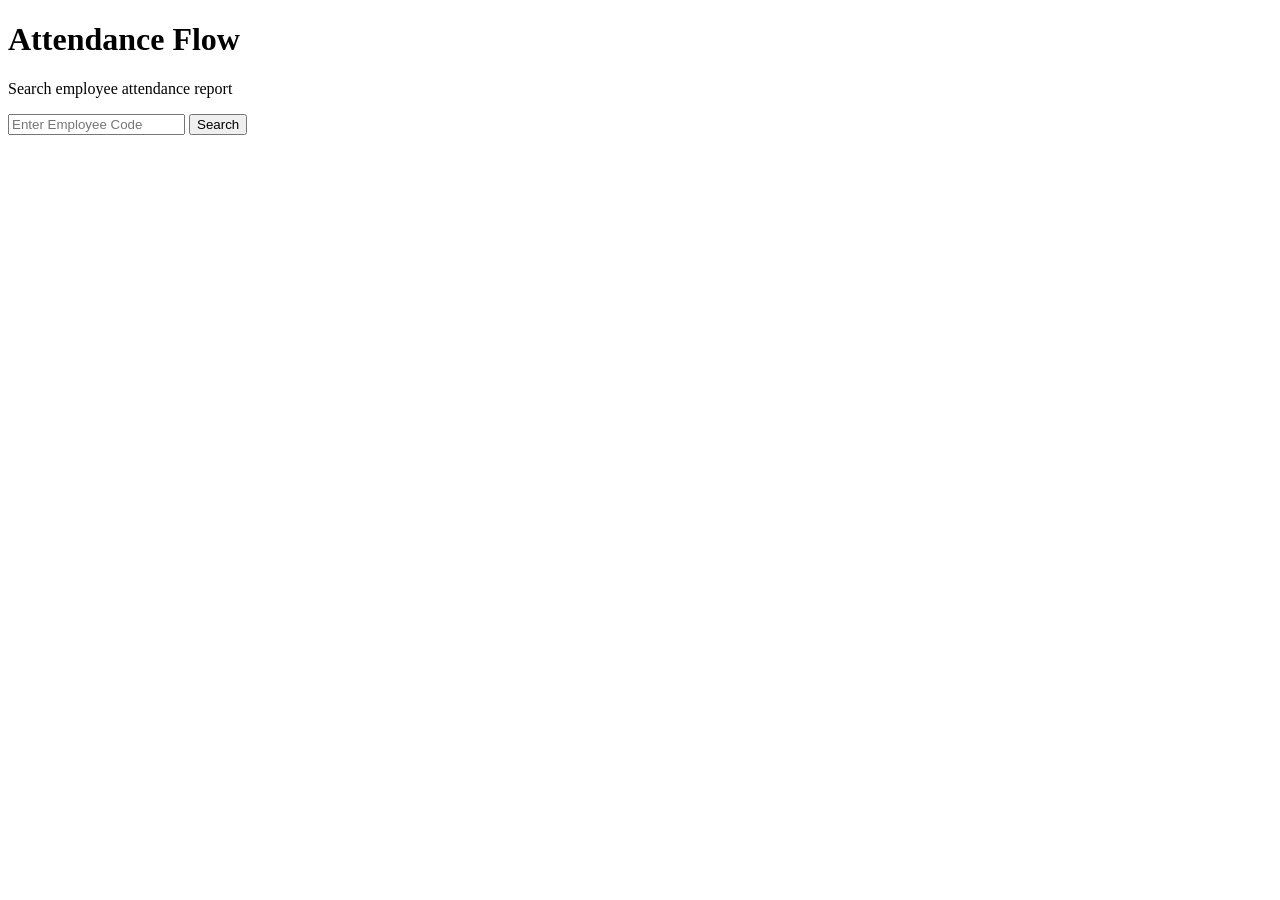
<file: index.html>
<!DOCTYPE html>
<html lang="en">
<head>
    <meta charset="UTF-8">
    <meta name="viewport" content="width=device-width, initial-scale=1.0">
    <title>Attendance Flow</title>

    <!-- Google Font -->
    <link href="https://fonts.googleapis.com/css2?family=Poppins:wght@300;400;600;700&display=swap" rel="stylesheet">

    <!-- CSS -->
    <link rel="stylesheet" href="style.css">
</head>

<body>

<div class="container">

    <div class="card">

        <h1>Attendance Flow</h1>

        <p>
            Search employee attendance report
        </p>

        <input
            type="text"
            id="empCode"
            placeholder="Enter Employee Code">

        <button onclick="searchEmployee()">
            Search
        </button>

    </div>

</div>

<script src="script.js?v=2"></script>

</body>
</html>
</file>
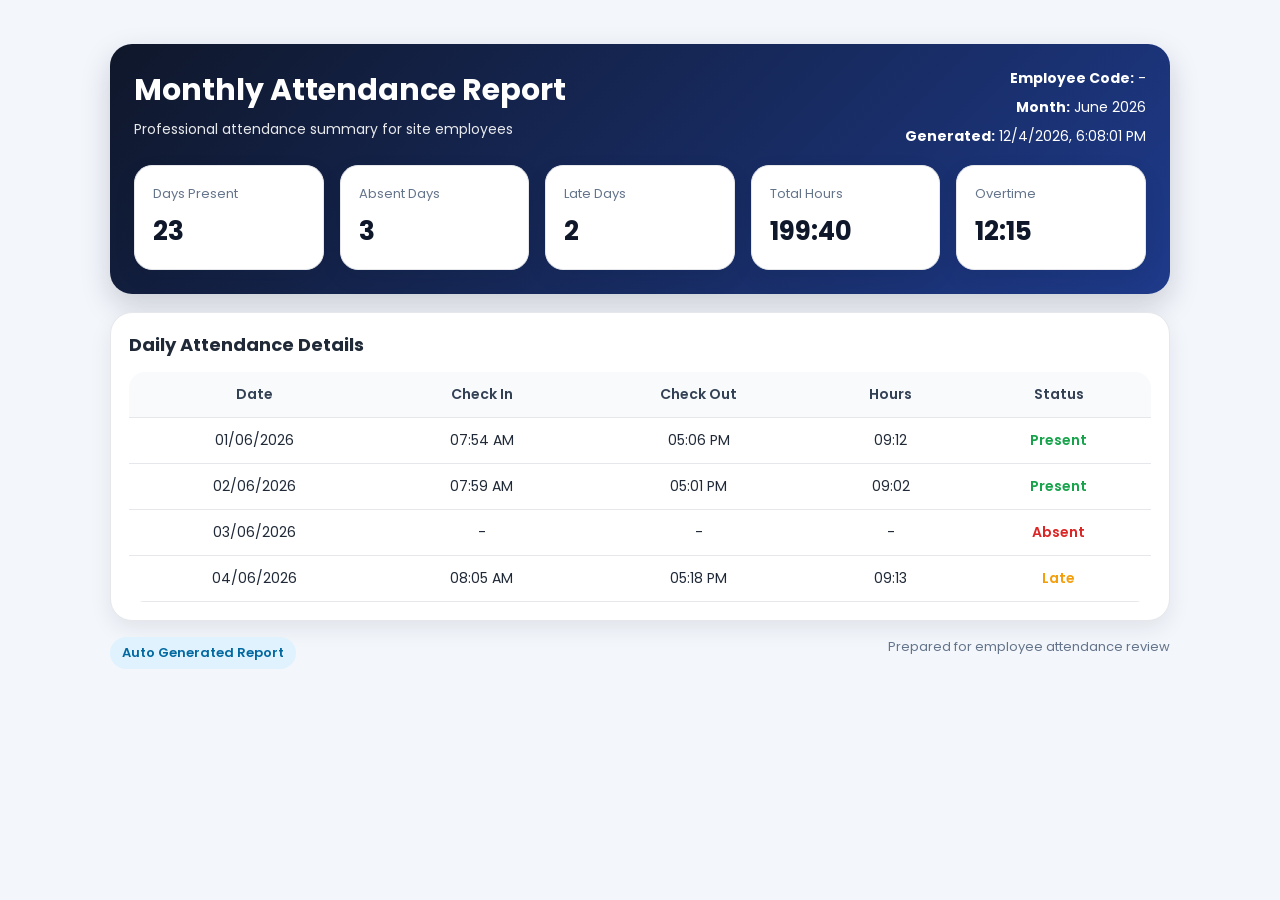
<file: report.html>
<!DOCTYPE html>
<html lang="en">
<head>
  <meta charset="UTF-8" />
  <meta name="viewport" content="width=device-width, initial-scale=1.0" />
  <title>Attendance Report</title>
  <link rel="preconnect" href="https://fonts.googleapis.com">
  <link rel="preconnect" href="https://fonts.gstatic.com" crossorigin>
  <link href="https://fonts.googleapis.com/css2?family=Poppins:wght@300;400;500;600;700&display=swap" rel="stylesheet">
  <style>
    * { box-sizing: border-box; }
    body {
      margin: 0;
      font-family: 'Poppins', sans-serif;
      background: #f3f6fb;
      color: #1f2937;
    }
    .page {
      max-width: 1100px;
      margin: 24px auto;
      padding: 20px;
    }
    .header {
      background: linear-gradient(135deg, #0f172a, #1e3a8a);
      color: #fff;
      border-radius: 22px;
      padding: 24px;
      box-shadow: 0 12px 30px rgba(15, 23, 42, 0.18);
    }
    .header-top {
      display: flex;
      justify-content: space-between;
      gap: 16px;
      align-items: flex-start;
      flex-wrap: wrap;
    }
    .title {
      font-size: 30px;
      font-weight: 700;
      margin: 0 0 6px;
    }
    .subtitle {
      margin: 0;
      opacity: 0.9;
      font-size: 14px;
    }
    .meta {
      display: grid;
      gap: 8px;
      text-align: right;
      font-size: 14px;
    }
    .meta strong {
      display: inline-block;
      min-width: 120px;
    }
    .kpis {
      display: grid;
      grid-template-columns: repeat(auto-fit, minmax(170px, 1fr));
      gap: 16px;
      margin-top: 18px;
    }
    .kpi {
      background: #fff;
      border-radius: 18px;
      padding: 18px;
      box-shadow: 0 8px 22px rgba(15, 23, 42, 0.08);
      border: 1px solid #e5e7eb;
    }
    .kpi .label {
      font-size: 13px;
      color: #64748b;
      margin-bottom: 8px;
    }
    .kpi .value {
      font-size: 26px;
      font-weight: 700;
      color: #0f172a;
    }
    .section {
      margin-top: 18px;
      background: #fff;
      border-radius: 22px;
      padding: 18px;
      box-shadow: 0 8px 22px rgba(15, 23, 42, 0.08);
      border: 1px solid #e5e7eb;
    }
    .section h2 {
      margin: 0 0 14px;
      font-size: 18px;
    }
    table {
      width: 100%;
      border-collapse: collapse;
      overflow: hidden;
      border-radius: 16px;
      font-size: 14px;
    }
    th, td {
      padding: 12px 10px;
      text-align: center;
      border-bottom: 1px solid #e5e7eb;
    }
    th {
      background: #f8fafc;
      color: #334155;
      font-weight: 600;
    }
    tr:hover td {
      background: #f9fafb;
    }
    .present { color: #16a34a; font-weight: 600; }
    .absent { color: #dc2626; font-weight: 600; }
    .late { color: #f59e0b; font-weight: 600; }
    .footer {
      margin-top: 16px;
      display: flex;
      justify-content: space-between;
      flex-wrap: wrap;
      gap: 10px;
      font-size: 13px;
      color: #64748b;
    }
    .badge {
      display: inline-block;
      padding: 6px 12px;
      border-radius: 999px;
      background: #e0f2fe;
      color: #0369a1;
      font-weight: 600;
      font-size: 13px;
    }
    @media print {
      body { background: #fff; }
      .page { margin: 0; max-width: none; padding: 0; }
      .header, .section, .kpi { box-shadow: none; }
    }
  </style>
</head>
<body>
  <div class="page">
    <div class="header">
      <div class="header-top">
        <div>
          <h1 class="title">Monthly Attendance Report</h1>
          <p class="subtitle">Professional attendance summary for site employees</p>
        </div>
        <div class="meta">
          <div><strong>Employee Code:</strong> <span id="empCode">-</span></div>
          <div><strong>Month:</strong> June 2026</div>
          <div><strong>Generated:</strong> <span id="generatedDate"></span></div>
        </div>
      </div>

      <div class="kpis">
        <div class="kpi">
          <div class="label">Days Present</div>
          <div class="value">23</div>
        </div>
        <div class="kpi">
          <div class="label">Absent Days</div>
          <div class="value">3</div>
        </div>
        <div class="kpi">
          <div class="label">Late Days</div>
          <div class="value">2</div>
        </div>
        <div class="kpi">
          <div class="label">Total Hours</div>
          <div class="value">199:40</div>
        </div>
        <div class="kpi">
          <div class="label">Overtime</div>
          <div class="value">12:15</div>
        </div>
      </div>
    </div>

    <div class="section">
      <h2>Daily Attendance Details</h2>
      <table>
        <thead>
          <tr>
            <th>Date</th>
            <th>Check In</th>
            <th>Check Out</th>
            <th>Hours</th>
            <th>Status</th>
          </tr>
        </thead>
        <tbody>
          <tr>
            <td>01/06/2026</td>
            <td>07:54 AM</td>
            <td>05:06 PM</td>
            <td>09:12</td>
            <td class="present">Present</td>
          </tr>
          <tr>
            <td>02/06/2026</td>
            <td>07:59 AM</td>
            <td>05:01 PM</td>
            <td>09:02</td>
            <td class="present">Present</td>
          </tr>
          <tr>
            <td>03/06/2026</td>
            <td>-</td>
            <td>-</td>
            <td>-</td>
            <td class="absent">Absent</td>
          </tr>
          <tr>
            <td>04/06/2026</td>
            <td>08:05 AM</td>
            <td>05:18 PM</td>
            <td>09:13</td>
            <td class="late">Late</td>
          </tr>
        </tbody>
      </table>
    </div>

    <div class="footer">
      <div><span class="badge">Auto Generated Report</span></div>
      <div>Prepared for employee attendance review</div>
    </div>
  </div>

  <script>
    const params = new URLSearchParams(window.location.search);
    const code = params.get("code") || "-";
    document.getElementById("empCode").textContent = code;
    document.getElementById("generatedDate").textContent = new Date().toLocaleString();
  </script>
</body>
</html>
</file>
<file: style.css>

</file>
